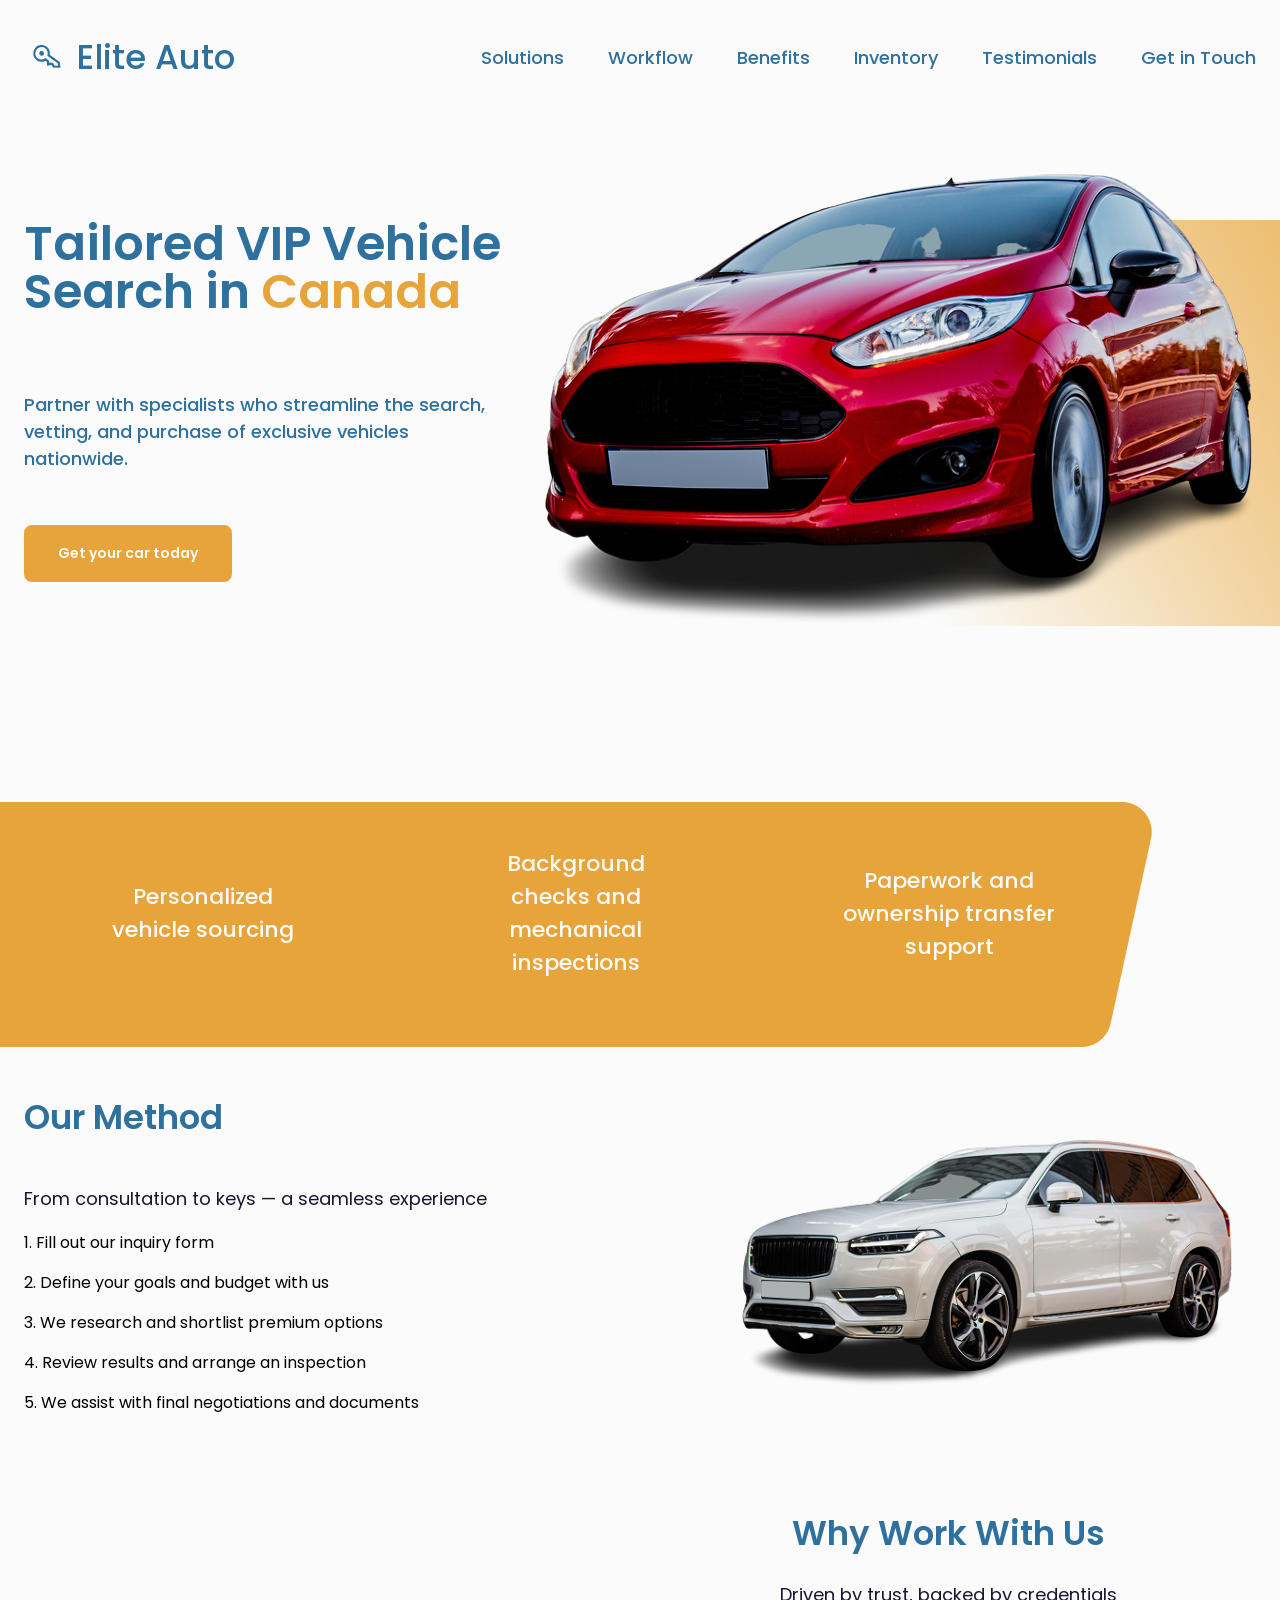
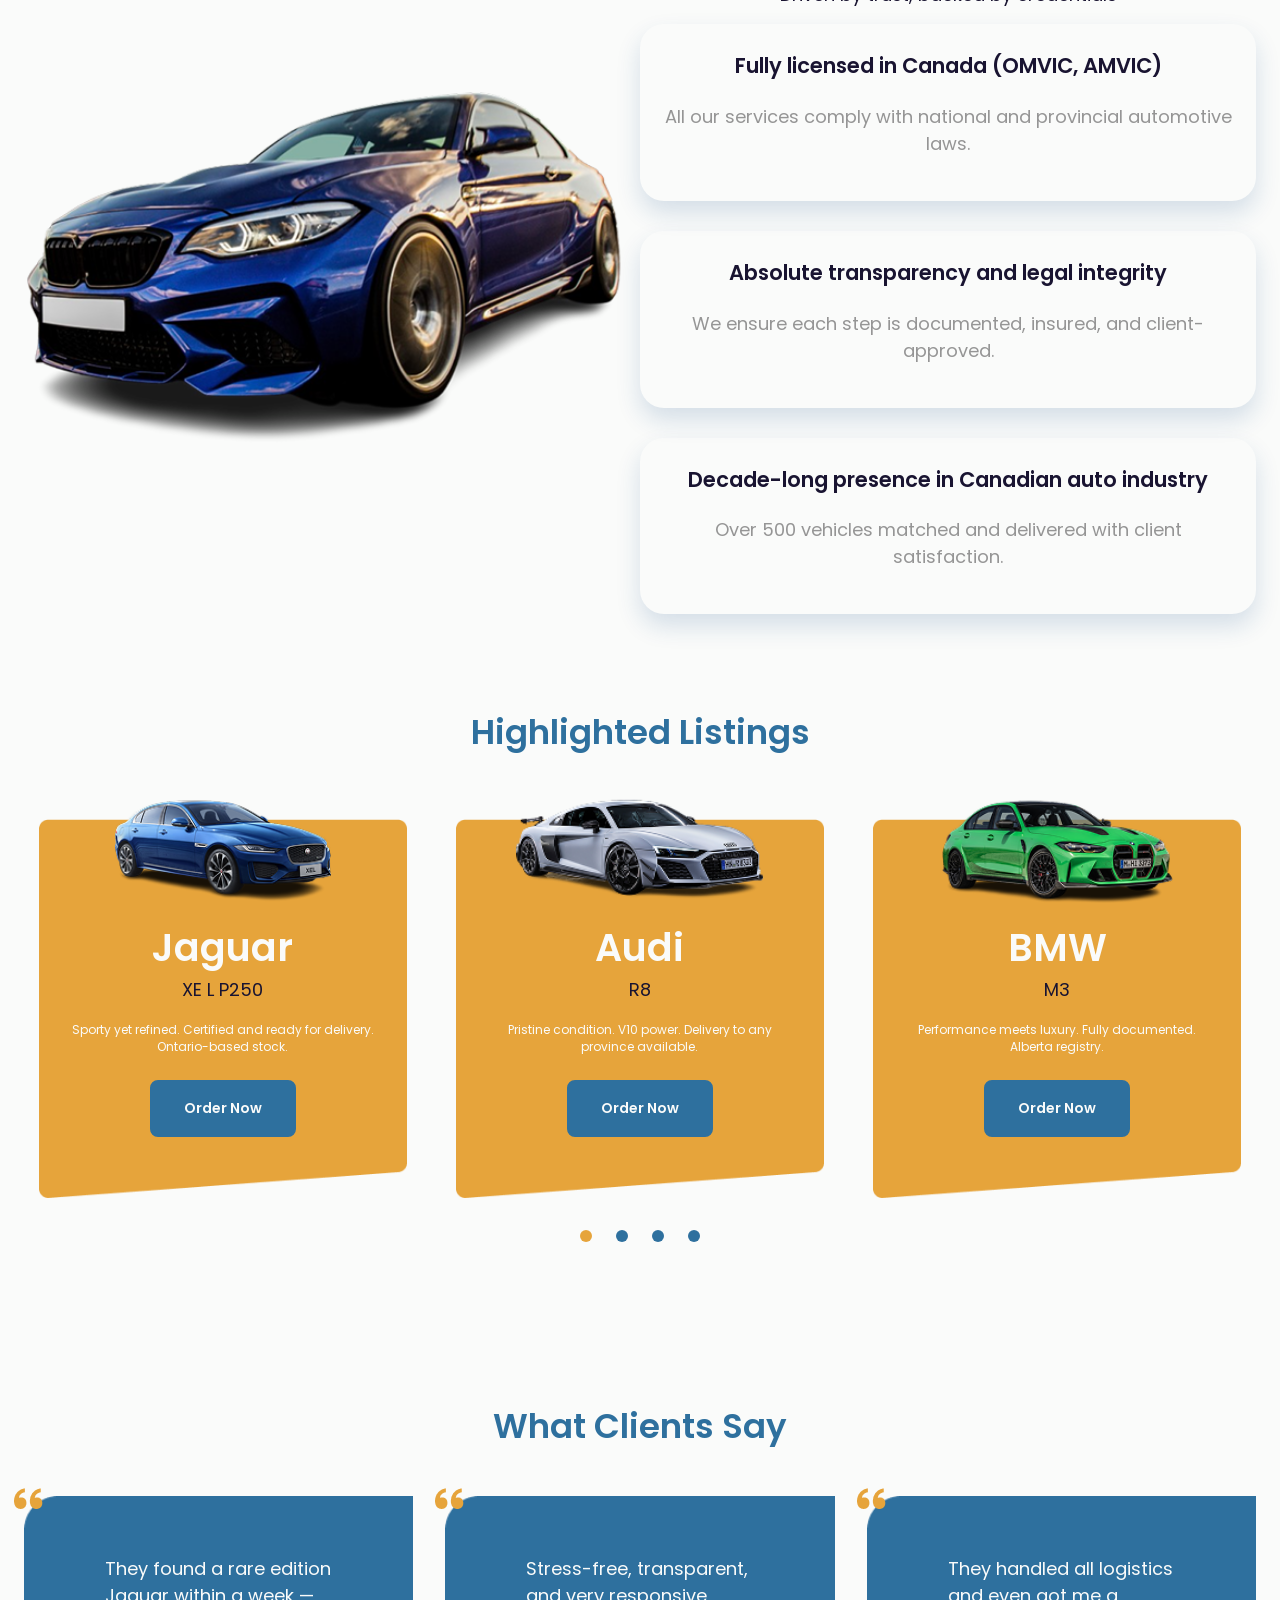
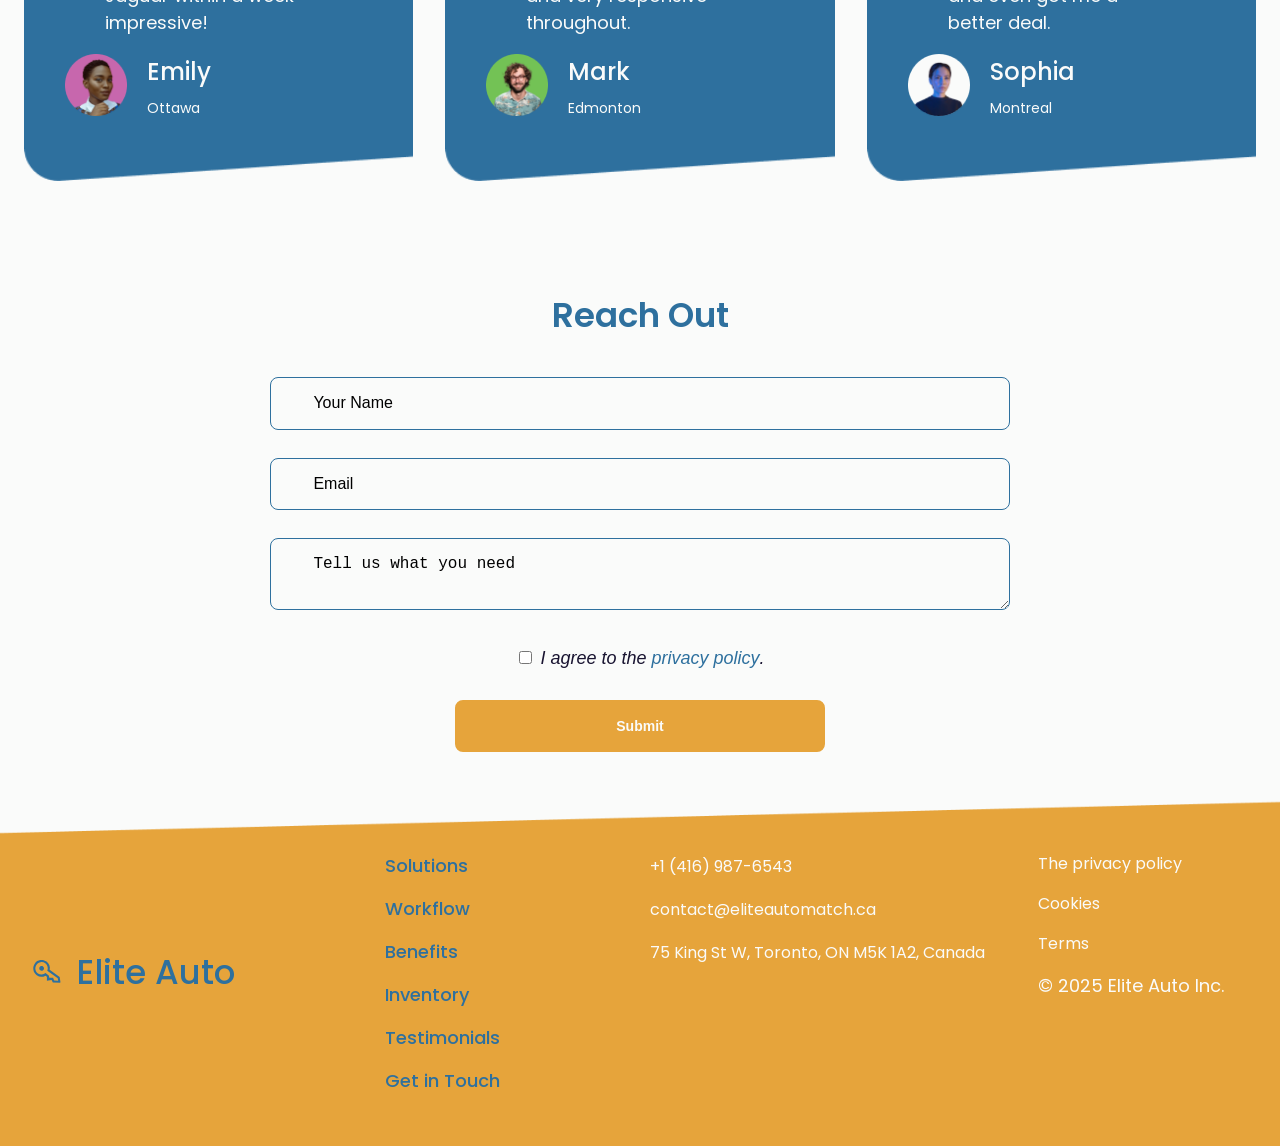
<file: index.html>
<!doctype html><html lang="en"><head><meta charset="UTF-8"><meta http-equiv="X-UA-Compatible" content="IE=edge"><meta name="viewport" content="width=device-width,initial-scale=1"><!-- SEO Meta Tags --><title>Elite Auto Matching Canada</title><meta name="description" content="Get expert help sourcing, inspecting, and buying luxury vehicles in Canada. Licensed professionals with 10+ years of experience. Transparent and secure process."><meta name="keywords" content="premium cars Canada, luxury car sourcing, vehicle inspection, car buying Canada, licensed auto broker, OMVIC, AMVIC"><meta name="author" content="Elite Auto Match"><!-- Canonical --><link rel="canonical" href="https://your-domain.ca/"><!-- Open Graph for social media --><meta property="og:title" content="Elite Auto Match — Premium Car Buying in Canada"><meta property="og:description" content="Trusted experts helping you buy luxury cars across Canada with full transparency and legal support."><meta property="og:image" content="https://yourdomain.ca/public/images/hero.png"><meta property="og:url" content="https://yourdomain.ca"><meta property="og:type" content="website"><!-- Twitter Card --><meta name="twitter:card" content="summary_large_image"><meta name="twitter:title" content="Elite Auto Match — Premium Car Sourcing in Canada"><meta name="twitter:description" content="Certified professionals helping Canadians find, inspect, and purchase top-tier vehicles."><meta name="twitter:image" content="https://yourdomain.ca/public/images/hero.png"><!-- Locale & Language --><meta name="language" content="English"><meta name="geo.region" content="CA"><meta name="geo.placename" content="Canada"><meta name="geo.position" content="56.1304;-106.3468"><meta name="ICBM" content="56.1304, -106.3468"><!-- Favicon --><link rel="icon" type="image/png" href="./favicon/favicon-96x96.png" sizes="96x96"><link rel="icon" type="image/svg+xml" href="./favicon/favicon.svg"><link rel="shortcut icon" href="./favicon/favicon.ico"><link rel="apple-touch-icon" sizes="180x180" href="./favicon/apple-touch-icon.png"><meta name="apple-mobile-web-app-title" content="Elite Auto"><link rel="manifest" href="./favicon/site.webmanifest"><link rel="stylesheet" href="https://cdn.jsdelivr.net/npm/swiper@9/swiper-bundle.min.css"><link href="main.css" rel="stylesheet"></head><body><header class="header"><div class="container"><div class="header__container"><nav class="header__nav"><div class="header__logo logo"><img class="logo__img" src="public/images/logo.svg" alt="Logo"> <a class="logo__link link" href="/">Elite Auto</a></div><ul class="header__menu"><li><a class="link" href="#services">Solutions</a></li><li><a class="link" href="#process">Workflow</a></li><li><a class="link" href="#advantages">Benefits</a></li><li><a class="link" href="#examples">Inventory</a></li><li><a class="link" href="#reviews">Testimonials</a></li><li><a class="link" href="#contacts">Get in Touch</a></li></ul></nav><button class="header__burger menu-btn-open" type="button"><svg width="24" height="24"><use href="./public/images/icons.svg#icon-menu"></use></svg></button><div class="mobile-menu"><button class="mobile-menu__btn-close menu-btn-close" type="button"><svg width="24" height="24"><use href="./public/images/icons.svg#icon-close"></use></svg></button><div class="header__logo logo"><img class="logo__img" src="public/images/logo.svg" alt="Logo"> <a class="logo__link link" href="/">Elite Auto</a></div><ul class="mobile-menu__list"><li><a class="mobile-menu__link" href="#services">Solutions</a></li><li><a class="mobile-menu__link" href="#process">Workflow</a></li><li><a class="mobile-menu__link" href="#advantages">Benefits</a></li><li><a class="mobile-menu__link" href="#examples">Inventory</a></li><li><a class="mobile-menu__link" href="#reviews">Testimonials</a></li><li><a class="mobile-menu__link" href="#contacts">Get in Touch</a></li></ul></div></div></div></header><main><section class="hero-section"><div class="container"><div class="hero-section__content"><h1 class="hero-section__title">Tailored VIP Vehicle<br>Search in <span class="accent">Canada</span></h1><p class="hero-section__text">Partner with specialists who streamline the search, vetting, and purchase of exclusive vehicles nationwide.</p><a href="#contacts" class="hero-section__button button button--link" type="button">Get your car today</a></div></div><div class="hero-section__image"></div></section><section id="services" class="services-section"><div class="services-section__decor"><div class="container"><h2 class="visually-hidden">What We Offer</h2><ul class="services-section__list"><li class="services-section__service-card service-card"><div class="service-card__text"><p>Personalized vehicle sourcing</p></div></li><li class="services-section__service-card service-card"><div class="service-card__text"><p>Background checks and mechanical inspections</p></div></li><li class="services-section__service-card service-card"><div class="service-card__text"><p>Paperwork and ownership transfer support</p></div></li></ul></div></div></section><section id="process" class="section process-section"><div class="container process-section__container"><div class="process-section__content"><h2 class="section__title">Our Method</h2><h3 class="section__subtitle process-section__subtitle">From consultation to keys — a seamless experience</h3><ul class="process-section__list"><li class="process-section__process-step process-step"><p class="process-step__text">1. Fill out our inquiry form</p></li><li class="process-section__process-step process-step"><p class="process-step__text">2. Define your goals and budget with us</p></li><li class="process-section__process-step process-step"><p class="process-step__text">3. We research and shortlist premium options</p></li><li class="process-section__process-step process-step"><p class="process-step__text">4. Review results and arrange an inspection</p></li><li class="process-section__process-step process-step"><p class="process-step__text">5. We assist with final negotiations and documents</p></li></ul></div></div><div class="process-section__image"></div></section><section id="advantages" class="section advantages-section"><div class="container advantages-section__container"><div class="advantages-section__content"><h2 class="section__title">Why Work With Us</h2><h3 class="section__subtitle">Driven by trust, backed by credentials</h3><ul class="advantages-section__list"><li class="advantages-section__advantage advantage"><h3 class="advantage__title">Fully licensed in Canada (OMVIC, AMVIC)</h3><p class="advantage__descript">All our services comply with national and provincial automotive laws.</p></li><li class="advantages-section__advantage advantage"><h3 class="advantage__title">Absolute transparency and legal integrity</h3><p class="advantage__descript">We ensure each step is documented, insured, and client-approved.</p></li><li class="advantages-section__advantage advantage"><h3 class="advantage__title">Decade-long presence in Canadian auto industry</h3><p class="advantage__descript">Over 500 vehicles matched and delivered with client satisfaction.</p></li></ul></div></div><div class="advantages-section__image"></div></section><section id="examples" class="section examples-section"><div class="container"><h2 class="section__title section__title--centered">Highlighted Listings</h2><div class="examples-section__slider"><div class="examples-section__cars swiper-container"><ul class="examples-section__list swiper-wrapper"><li class="swiper-slide"><article class="examples-section__car car"><img src="public/images/car-card-decor.png" alt="car" class="car__decor"><div class="car__content"><img class="car__image" src="./public/images/jaguar.png" alt="Jaguar XEL P250"><div class="car__text"><div><h3 class="car__title">Jaguar</h3><p class="car__mark">XE L P250</p><p class="car__about">Sporty yet refined. Certified and ready for delivery. Ontario-based stock.</p></div></div><a href="#contacts" class="car__button button button--link" type="button">Order Now</a></div></article></li><li class="swiper-slide"><article class="examples-section__car car"><img src="public/images/car-card-decor.png" alt="car" class="car__decor"><div class="car__content"><img class="car__image" src="./public/images/audi.png" alt="Audi R8"><div class="car__text"><div><h3 class="car__title">Audi</h3><p class="car__mark">R8</p><p class="car__about">Pristine condition. V10 power. Delivery to any province available.</p></div></div><a href="#contacts" class="car__button button button--link" type="button">Order Now</a></div></article></li><li class="swiper-slide"><article class="examples-section__car car"><img src="public/images/car-card-decor.png" alt="car" class="car__decor"><div class="car__content"><img class="car__image" src="./public/images/bmw.png" alt="BMW M3"><div class="car__text"><div><h3 class="car__title">BMW</h3><p class="car__mark">M3</p><p class="car__about">Performance meets luxury. Fully documented. Alberta registry.</p></div></div><a href="#contacts" class="car__button button button--link" type="button">Order Now</a></div></article></li><li class="swiper-slide"><article class="examples-section__car car"><img src="public/images/car-card-decor.png" alt="car" class="car__decor"><div class="car__content"><img class="car__image" src="./public/images/lamb.png" alt="Lamborghini Huracan"><div class="car__text"><div class="car__description"><h3 class="car__title">Lamborghini</h3><p class="car__mark">Huracan</p><p class="car__about">Eye-catching exotic with full service history. Canada-wide logistics.</p></div></div><a href="#contacts" class="car__button button button--link" type="button">Order Now</a></div></article></li></ul><div class="pagination"><span class="pagination__button"></span></div></div></div></div></section><section class="testimonials-section section" id="reviews"><div class="container testimonials-section__container"><h2 class="testimonials-section__title section__title section__title--centered">What Clients Say</h2><div class="testimonials-list"><div class="testimonial-card"><blockquote class="testimonial-card__text">They found a rare edition Jaguar within a week — impressive!</blockquote><div class="testimonial-card__author"><img class="testimonial-card__img" src="./public/images/author1.png" alt="Emily"><div class="testimonial-card__author-name"><p class="testimonial-card__paragraph">Emily</p><p class="testimonial-card__from">Ottawa</p></div></div></div><div class="testimonial-card"><blockquote class="testimonial-card__text">Stress-free, transparent, and very responsive throughout.</blockquote><div class="testimonial-card__author"><img class="testimonial-card__img" src="./public/images/author2.png" alt="Mark"><div class="testimonial-card__author-name"><p class="testimonial-card__paragraph">Mark</p><p class="testimonial-card__from">Edmonton</p></div></div></div><div class="testimonial-card"><blockquote class="testimonial-card__text">They handled all logistics and even got me a better deal.</blockquote><div class="testimonial-card__author"><img class="testimonial-card__img" src="./public/images/author3.png" alt="Sophia"><div class="testimonial-card__author-name"><p class="testimonial-card__paragraph">Sophia</p><p class="testimonial-card__from">Montreal</p></div></div></div></div></div></section><section class="contacts-section section" id="contacts"><div class="container"><div class="contacts-section__container"><div class="contacts-section__form"><h2 class="contacts-section__title section__title section__title--centered">Reach Out</h2><form class="contacts-section__contact-form" id="get-form" name="get-form" autocomplete="off"><div class="contacts-section__form-field input"><label class="input__label visually-hidden" for="contact-name">Your Name</label> <input class="input__control" id="contact-name" type="text" name="contact-name" placeholder="Your Name" required></div><div class="contacts-section__form-field input"><label class="input__label visually-hidden" for="contact-email">Email</label> <input class="input__control" id="contact-email" name="contact-email" type="email" placeholder="Email" required></div><div class="contacts-section__form-field input"><label class="input__label visually-hidden" for="contact-message">Tell us what you need</label> <textarea id="contact-message" class="input__control" name="contact-message" placeholder="Tell us what you need" required></textarea></div><div class="contacts-section__consent checkbox"><label class="checkbox__container"><input class="checkbox__input contacts-section__checkbox" type="checkbox" required> I agree to the <a class="contacts-section__link link" href="/privacy-policy.html" target="_blank">privacy policy</a>.</label></div><button class="contacts-section__button button" type="submit">Submit</button></form></div></div></div></section></main><footer class="footer"><div class="container"><div class="footer__container"><nav class="footer__nav"><div class="footer__logo logo"><img class="logo__img" src="public/images/logo.svg" alt="Logo"> <a class="logo__link link" href="/">Elite Auto</a></div><ul class="footer__menu"><li><a class="link" href="#services">Solutions</a></li><li><a class="link" href="#process">Workflow</a></li><li><a class="link" href="#advantages">Benefits</a></li><li><a class="link" href="#examples">Inventory</a></li><li><a class="link" href="#reviews">Testimonials</a></li><li><a class="link" href="#contacts">Get in Touch</a></li></ul></nav><address class="footer__address"><ul class="footer__address-list"><li><a class="footer__address-link" href="tel:+14169876543">+1 (416) 987-6543</a></li><li><a class="footer__address-link" href="mailto:contact@eliteautomatch.ca">contact@eliteautomatch.ca</a></li><li><a class="footer__address-link" href="https://maps.app.goo.gl/K4pb2bKvcawvZpwS7" target="_blank">75 King St W, Toronto, ON M5K 1A2, Canada</a></li></ul><div class="footer__address-info"><a class="footer__address-link" href="privacy-policy.html" target="_blank">The privacy policy</a> <a class="footer__address-link" href="cookies.html" target="_blank">Cookies</a> <a class="footer__address-link" href="terms.html" target="_blank">Terms</a><p class="footer__address-copyright">© 2025 Elite Auto Inc.</p></div></address></div></div></footer><script src="https://cdn.jsdelivr.net/npm/swiper@9/swiper-bundle.min.js"></script><script defer="defer" src="scripts.js"></script></body></html>
</file>
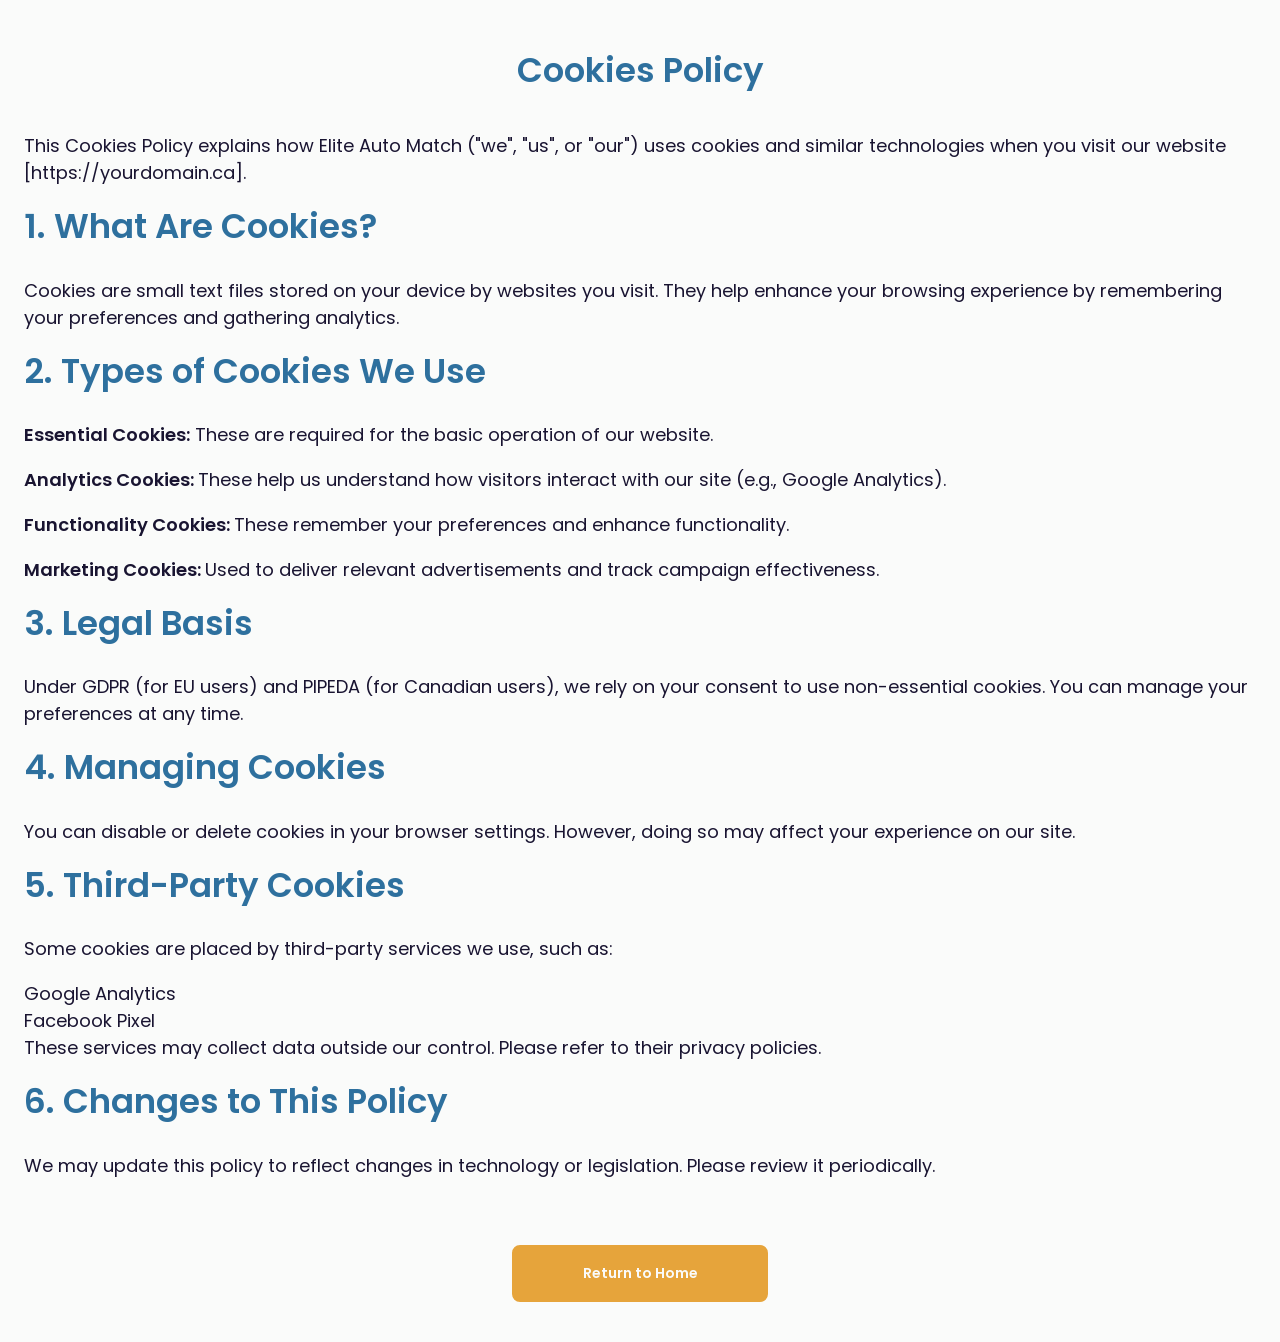
<file: cookies.html>
<!DOCTYPE html><html lang="en" xmlns="http://www.w3.org/1999/html"><head><meta name="viewport" content="width=device-width,initial-scale=1"><meta charset="UTF-8"><title>Cookies Policy</title><link href="main.css" rel="stylesheet"></head><body><section class="section cookies-policy" id="cookies"><div class="container"><h2 class="section__title section__title--centered">Cookies Policy</h2><p style="padding-top: 40px">This Cookies Policy explains how Elite Auto Match ("we", "us", or "our") uses cookies and similar technologies when you visit our website [https://yourdomain.ca].</p><h2 class="section__title">1. What Are Cookies?</h2><p>Cookies are small text files stored on your device by websites you visit. They help enhance your browsing experience by remembering your preferences and gathering analytics.</p><h2 class="section__title">2. Types of Cookies We Use</h2><ul><li><p><strong>Essential Cookies:</strong> These are required for the basic operation of our website.</p></li><li><p><strong>Analytics Cookies: </strong>These help us understand how visitors interact with our site (e.g., Google Analytics).</p></li><li><p><strong>Functionality Cookies: </strong>These remember your preferences and enhance functionality.</p></li><li><p><strong>Marketing Cookies: </strong>Used to deliver relevant advertisements and track campaign effectiveness.</p></li></ul><h2 class="section__title">3. Legal Basis</h2><p>Under GDPR (for EU users) and PIPEDA (for Canadian users), we rely on your consent to use non-essential cookies. You can manage your preferences at any time.</p><h2 class="section__title">4. Managing Cookies</h2><p>You can disable or delete cookies in your browser settings. However, doing so may affect your experience on our site.</p><h2 class="section__title">5. Third-Party Cookies</h2><p>Some cookies are placed by third-party services we use, such as:</p><ul><li>Google Analytics</li><li>Facebook Pixel</li></ul><p>These services may collect data outside our control. Please refer to their privacy policies.</p><h2 class="section__title">6. Changes to This Policy</h2><p>We may update this policy to reflect changes in technology or legislation. Please review it periodically.</p></div></section><a class="thank-you__button button button--link" href="/">Return to Home</a><script defer="defer" src="scripts.js"></script></body></html>
</file>
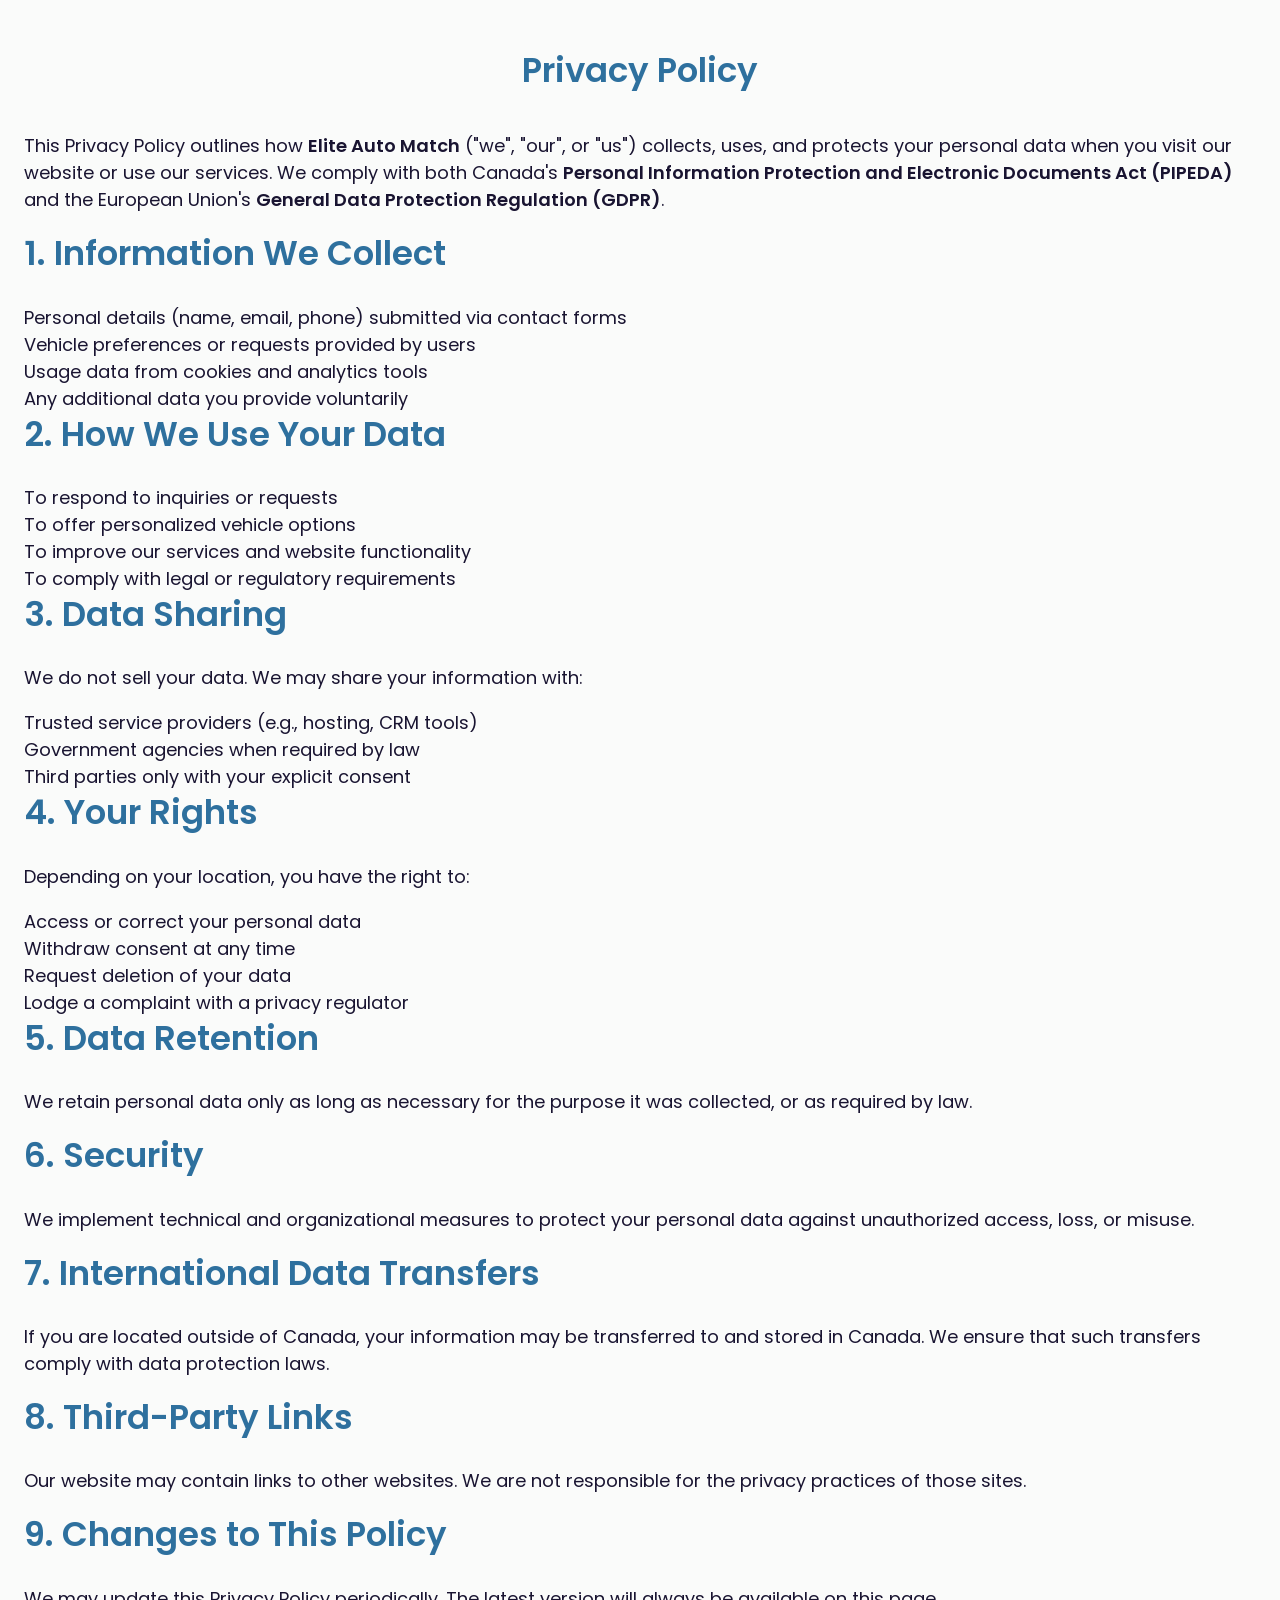
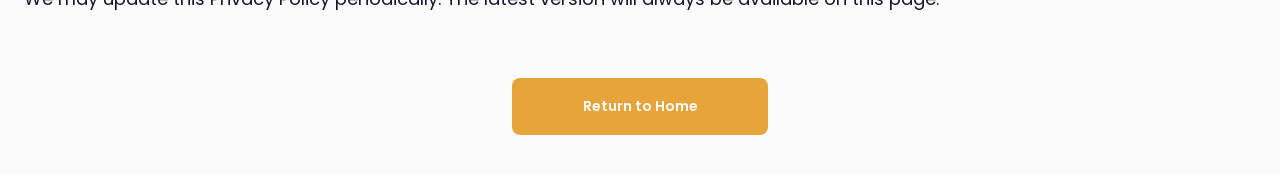
<file: privacy-policy.html>
<!DOCTYPE html><html lang="en"><head><meta name="viewport" content="width=device-width,initial-scale=1"><meta charset="UTF-8"><title>Privacy Policy</title><link href="main.css" rel="stylesheet"></head><body><section class="section" id="privacy"><div class="container"><h2 class="section__title section__title--centered">Privacy Policy</h2><p style="padding-top: 40px">This Privacy Policy outlines how <strong>Elite Auto Match</strong> ("we", "our", or "us") collects, uses, and protects your personal data when you visit our website or use our services. We comply with both Canada's <strong>Personal Information Protection and Electronic Documents Act (PIPEDA)</strong> and the European Union's <strong>General Data Protection Regulation (GDPR)</strong>.</p><h2 class="section__title">1. Information We Collect</h2><ul><li>Personal details (name, email, phone) submitted via contact forms</li><li>Vehicle preferences or requests provided by users</li><li>Usage data from cookies and analytics tools</li><li>Any additional data you provide voluntarily</li></ul><h2 class="section__title">2. How We Use Your Data</h2><ul><li>To respond to inquiries or requests</li><li>To offer personalized vehicle options</li><li>To improve our services and website functionality</li><li>To comply with legal or regulatory requirements</li></ul><h2 class="section__title">3. Data Sharing</h2><p>We do not sell your data. We may share your information with:</p><ul><li>Trusted service providers (e.g., hosting, CRM tools)</li><li>Government agencies when required by law</li><li>Third parties only with your explicit consent</li></ul><h2 class="section__title">4. Your Rights</h2><p>Depending on your location, you have the right to:</p><ul><li>Access or correct your personal data</li><li>Withdraw consent at any time</li><li>Request deletion of your data</li><li>Lodge a complaint with a privacy regulator</li></ul><h2 class="section__title">5. Data Retention</h2><p>We retain personal data only as long as necessary for the purpose it was collected, or as required by law.</p><h2 class="section__title">6. Security</h2><p>We implement technical and organizational measures to protect your personal data against unauthorized access, loss, or misuse.</p><h2 class="section__title">7. International Data Transfers</h2><p>If you are located outside of Canada, your information may be transferred to and stored in Canada. We ensure that such transfers comply with data protection laws.</p><h2 class="section__title">8. Third-Party Links</h2><p>Our website may contain links to other websites. We are not responsible for the privacy practices of those sites.</p><h2 class="section__title">9. Changes to This Policy</h2><p>We may update this Privacy Policy periodically. The latest version will always be available on this page.</p></div></section><a class="thank-you__button button button--link" href="/">Return to Home</a><script defer="defer" src="scripts.js"></script></body></html>
</file>
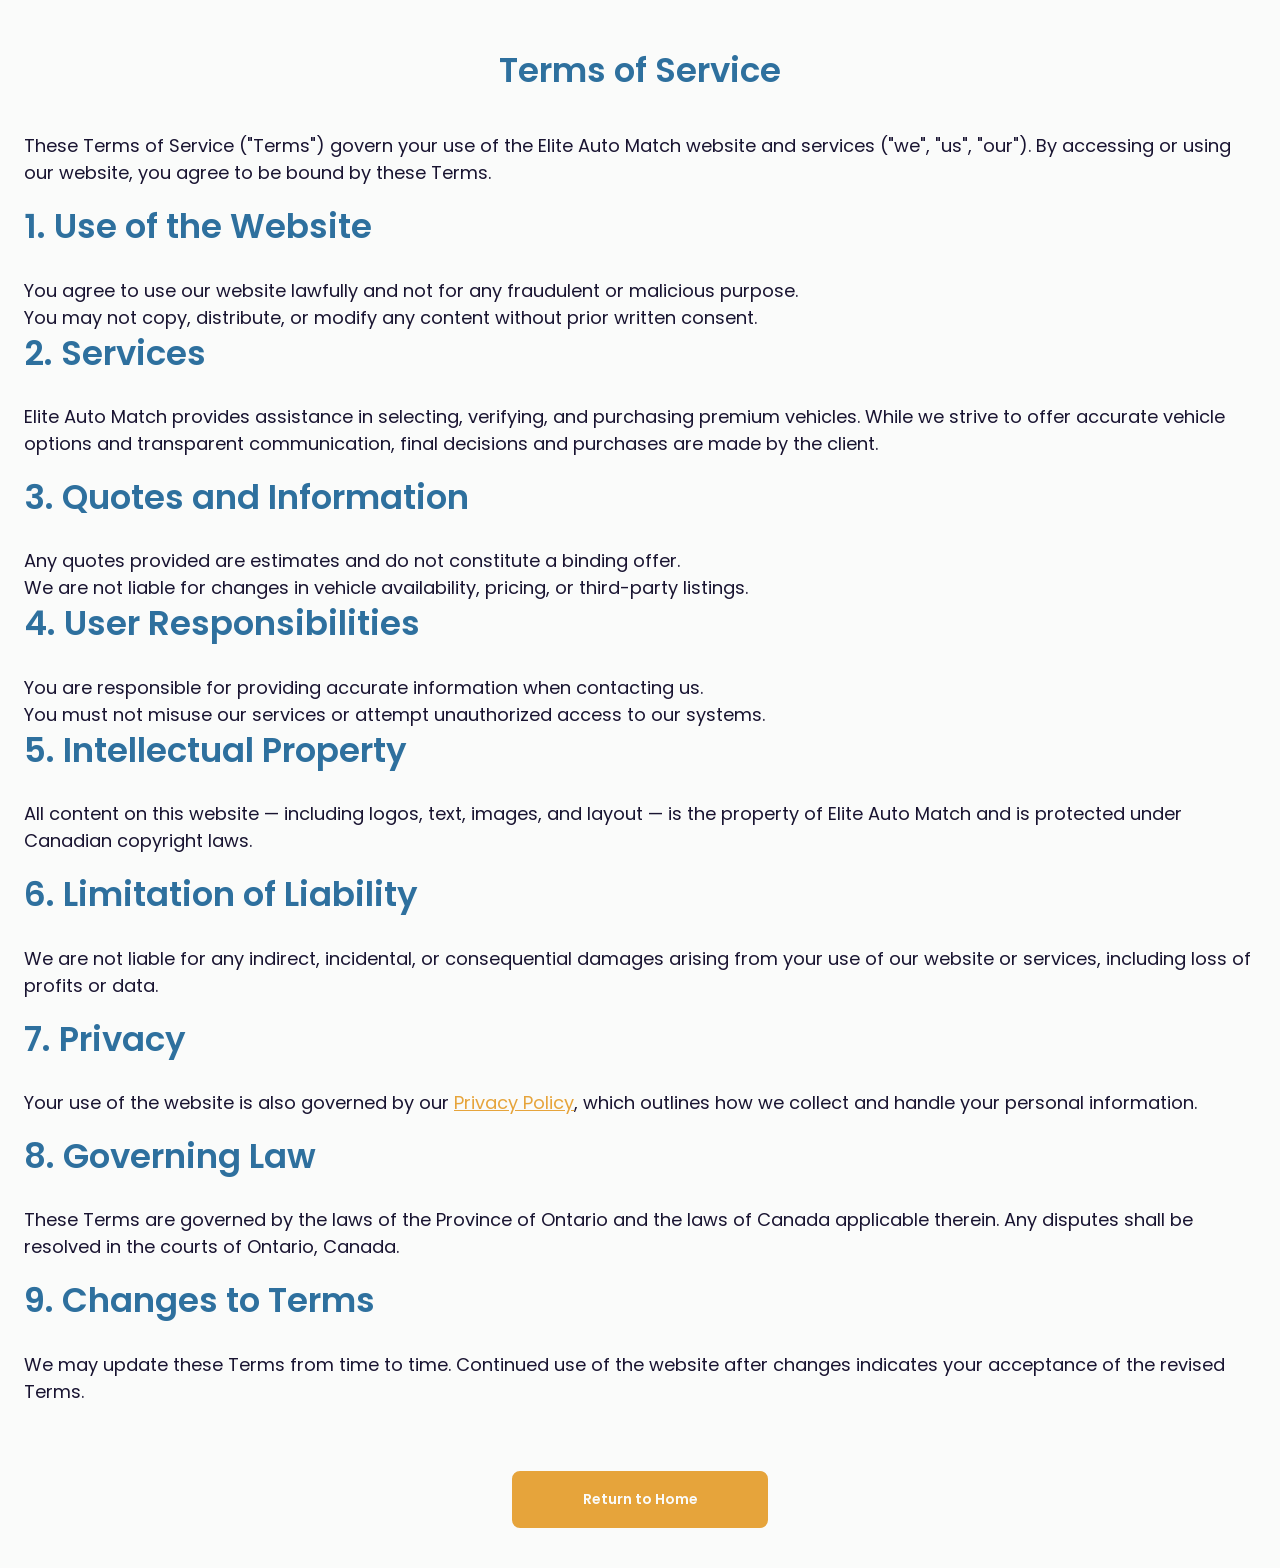
<file: terms.html>
<!DOCTYPE html><html lang="en"><head><meta charset="UTF-8"><title>Terms of Service</title><link href="main.css" rel="stylesheet"></head><body><section class="section" id="terms"><div class="container"><h2 class="section__title section__title--centered">Terms of Service</h2><p style="padding-top: 40px">These Terms of Service ("Terms") govern your use of the Elite Auto Match website and services ("we", "us", "our"). By accessing or using our website, you agree to be bound by these Terms.</p><h2 class="section__title">1. Use of the Website</h2><ul><li>You agree to use our website lawfully and not for any fraudulent or malicious purpose.</li><li>You may not copy, distribute, or modify any content without prior written consent.</li></ul><h2 class="section__title">2. Services</h2><p>Elite Auto Match provides assistance in selecting, verifying, and purchasing premium vehicles. While we strive to offer accurate vehicle options and transparent communication, final decisions and purchases are made by the client.</p><h2 class="section__title">3. Quotes and Information</h2><ul><li>Any quotes provided are estimates and do not constitute a binding offer.</li><li>We are not liable for changes in vehicle availability, pricing, or third-party listings.</li></ul><h2 class="section__title">4. User Responsibilities</h2><ul><li>You are responsible for providing accurate information when contacting us.</li><li>You must not misuse our services or attempt unauthorized access to our systems.</li></ul><h2 class="section__title">5. Intellectual Property</h2><p>All content on this website — including logos, text, images, and layout — is the property of Elite Auto Match and is protected under Canadian copyright laws.</p><h2 class="section__title">6. Limitation of Liability</h2><p>We are not liable for any indirect, incidental, or consequential damages arising from your use of our website or services, including loss of profits or data.</p><h2 class="section__title">7. Privacy</h2><p>Your use of the website is also governed by our <a class="lint accent" href="/privacy-policy.html">Privacy Policy</a>, which outlines how we collect and handle your personal information.</p><h2 class="section__title">8. Governing Law</h2><p>These Terms are governed by the laws of the Province of Ontario and the laws of Canada applicable therein. Any disputes shall be resolved in the courts of Ontario, Canada.</p><h2 class="section__title">9. Changes to Terms</h2><p>We may update these Terms from time to time. Continued use of the website after changes indicates your acceptance of the revised Terms.</p></div></section><a class="thank-you__button button button--link" href="/">Return to Home</a><script defer="defer" src="scripts.js"></script></body></html>
</file>
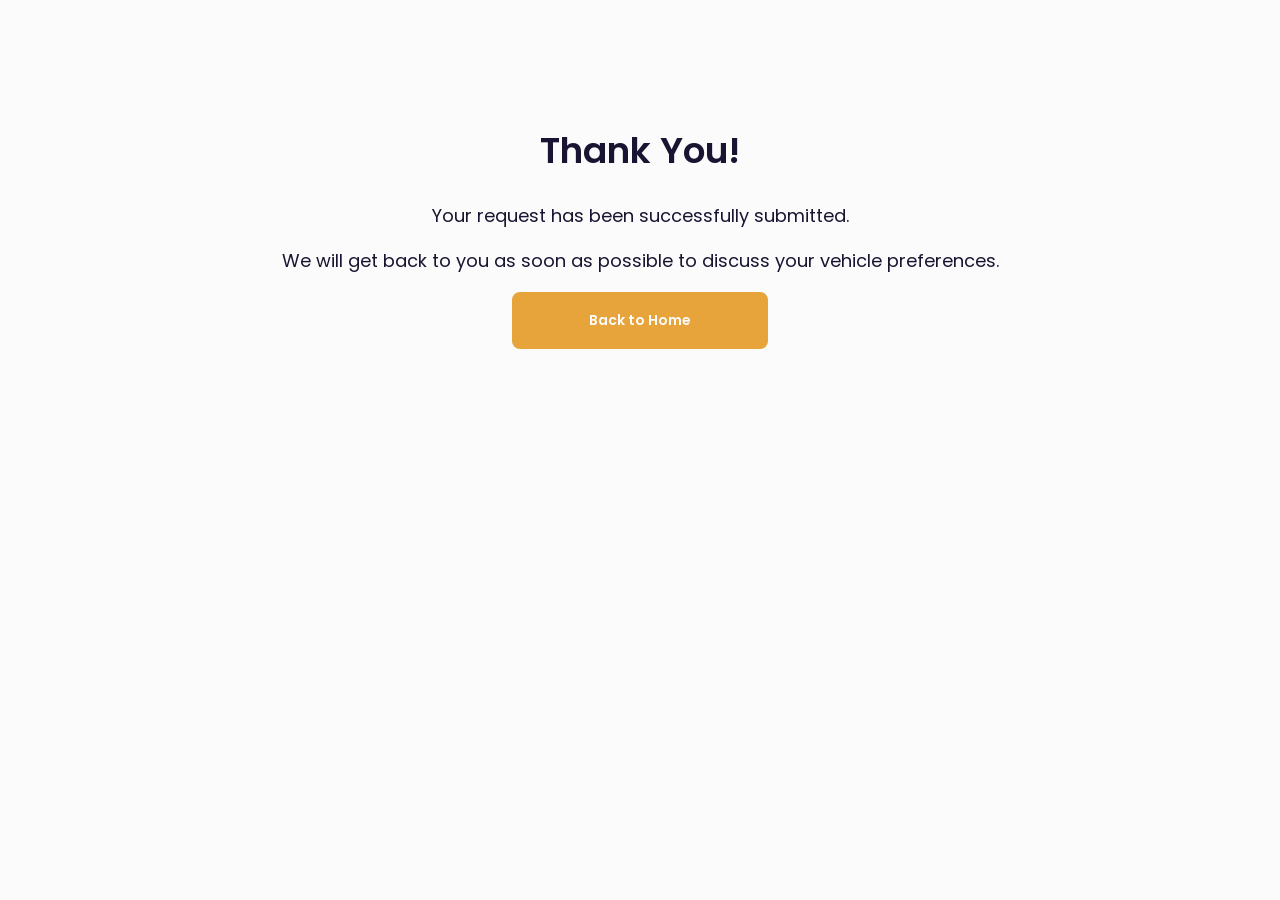
<file: thank-you.html>
<!DOCTYPE html><html lang="en"><head><meta charset="UTF-8"><meta name="viewport" content="width=device-width,initial-scale=1"><title>Thank You – Elite Auto Match</title><link href="main.css" rel="stylesheet"></head><body class="thank-you"><h1>Thank You!</h1><p>Your request has been successfully submitted.</p><p>We will get back to you as soon as possible to discuss your vehicle preferences.</p><a class="thank-you__button button button--link" href="/">Back to Home</a><script defer="defer" src="scripts.js"></script></body></html>
</file>
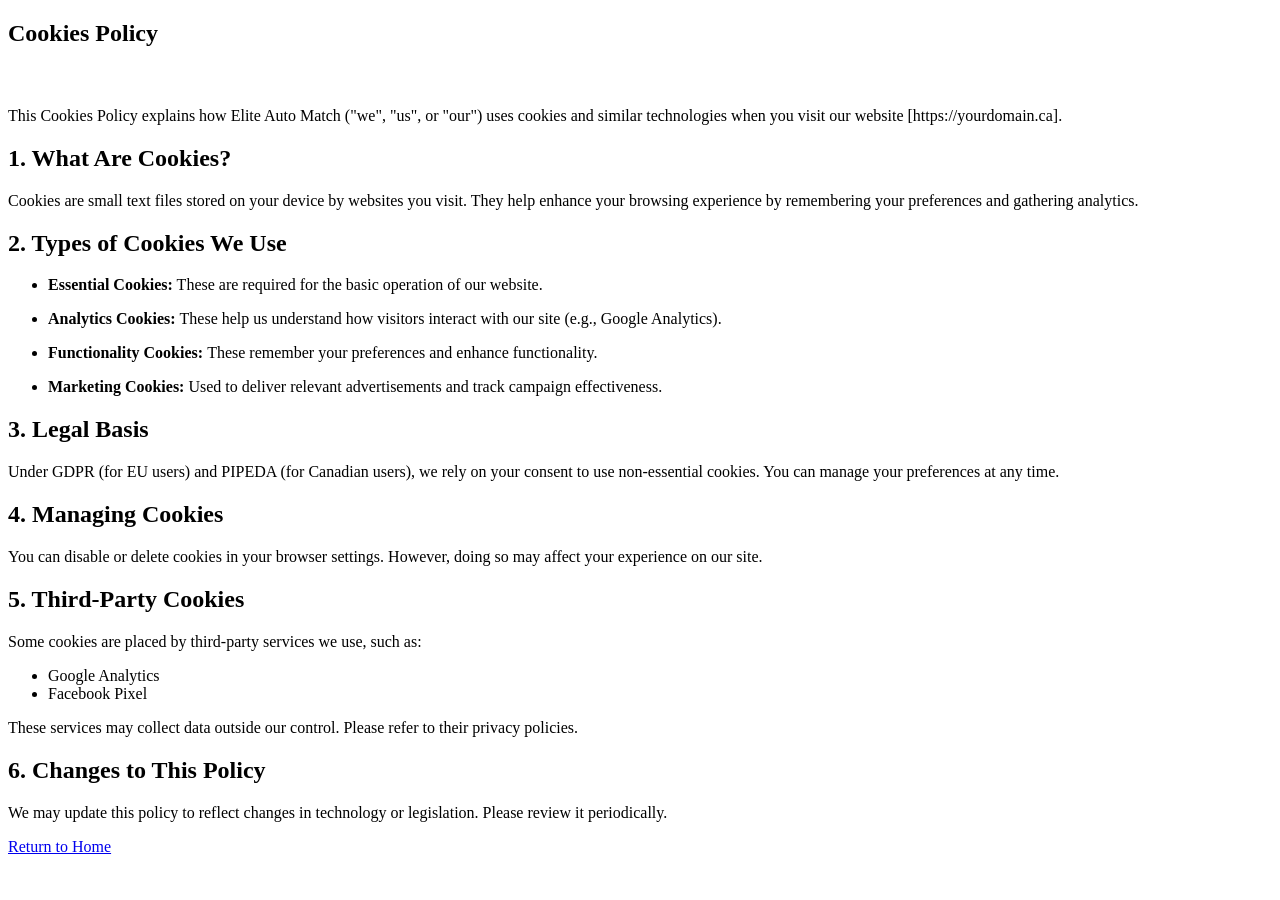
<file: src/cookies.html>
<!DOCTYPE html>
<html lang="en" xmlns="http://www.w3.org/1999/html">
<head>
    <meta name="viewport" content="width=device-width, initial-scale=1.0"/>
    <meta charset="UTF-8"/>
    <title>Cookies Policy</title>
</head>
<body>
<section class="section cookies-policy" id="cookies">
    <div class="container">
        <h2 class="section__title section__title--centered">Cookies Policy</h2>
        <p style="padding-top: 40px">This Cookies Policy explains how Elite Auto Match ("we", "us", or "our") uses
            cookies and similar technologies when you visit our website [https://yourdomain.ca].</p>

        <h2 class="section__title">1. What Are Cookies?</h2>
        <p>Cookies are small text files stored on your device by websites you visit. They help enhance your browsing
            experience by remembering your preferences and gathering analytics.</p>

        <h2 class="section__title">2. Types of Cookies We Use</h2>
        <ul>
            <li>
                <p><strong>Essential Cookies:</strong> These are required for the basic operation of our website.</p>
            </li>
            <li>
                <p><strong>Analytics Cookies: </strong>These help us understand how visitors interact with our site
                    (e.g., Google Analytics).</p>
            </li>
            <li>
                <p><strong>Functionality Cookies: </strong>These remember your preferences and enhance functionality.
                </p>
            </li>
            <li>
                <p><strong>Marketing Cookies: </strong>Used to deliver relevant advertisements and track campaign
                    effectiveness.</p>
            </li>
        </ul>

        <h2 class="section__title">3. Legal Basis</h2>
        <p>Under GDPR (for EU users) and PIPEDA (for Canadian users), we rely on your consent to use non-essential
            cookies. You can manage your preferences at any time.</p>

        <h2 class="section__title">4. Managing Cookies</h2>
        <p>You can disable or delete cookies in your browser settings. However, doing so may affect your experience on
            our site.</p>

        <h2 class="section__title">5. Third-Party Cookies</h2>
        <p>Some cookies are placed by third-party services we use, such as:</p>
        <ul>
            <li>Google Analytics</li>
            <li>Facebook Pixel</li>
        </ul>
        <p>These services may collect data outside our control. Please refer to their privacy policies.</p>

        <h2 class="section__title">6. Changes to This Policy</h2>
        <p>We may update this policy to reflect changes in technology or legislation. Please review it periodically.</p>

    </div>
</section>
<a class="thank-you__button button button--link" href="/">Return to Home</a>
</body>
</html>
</file>
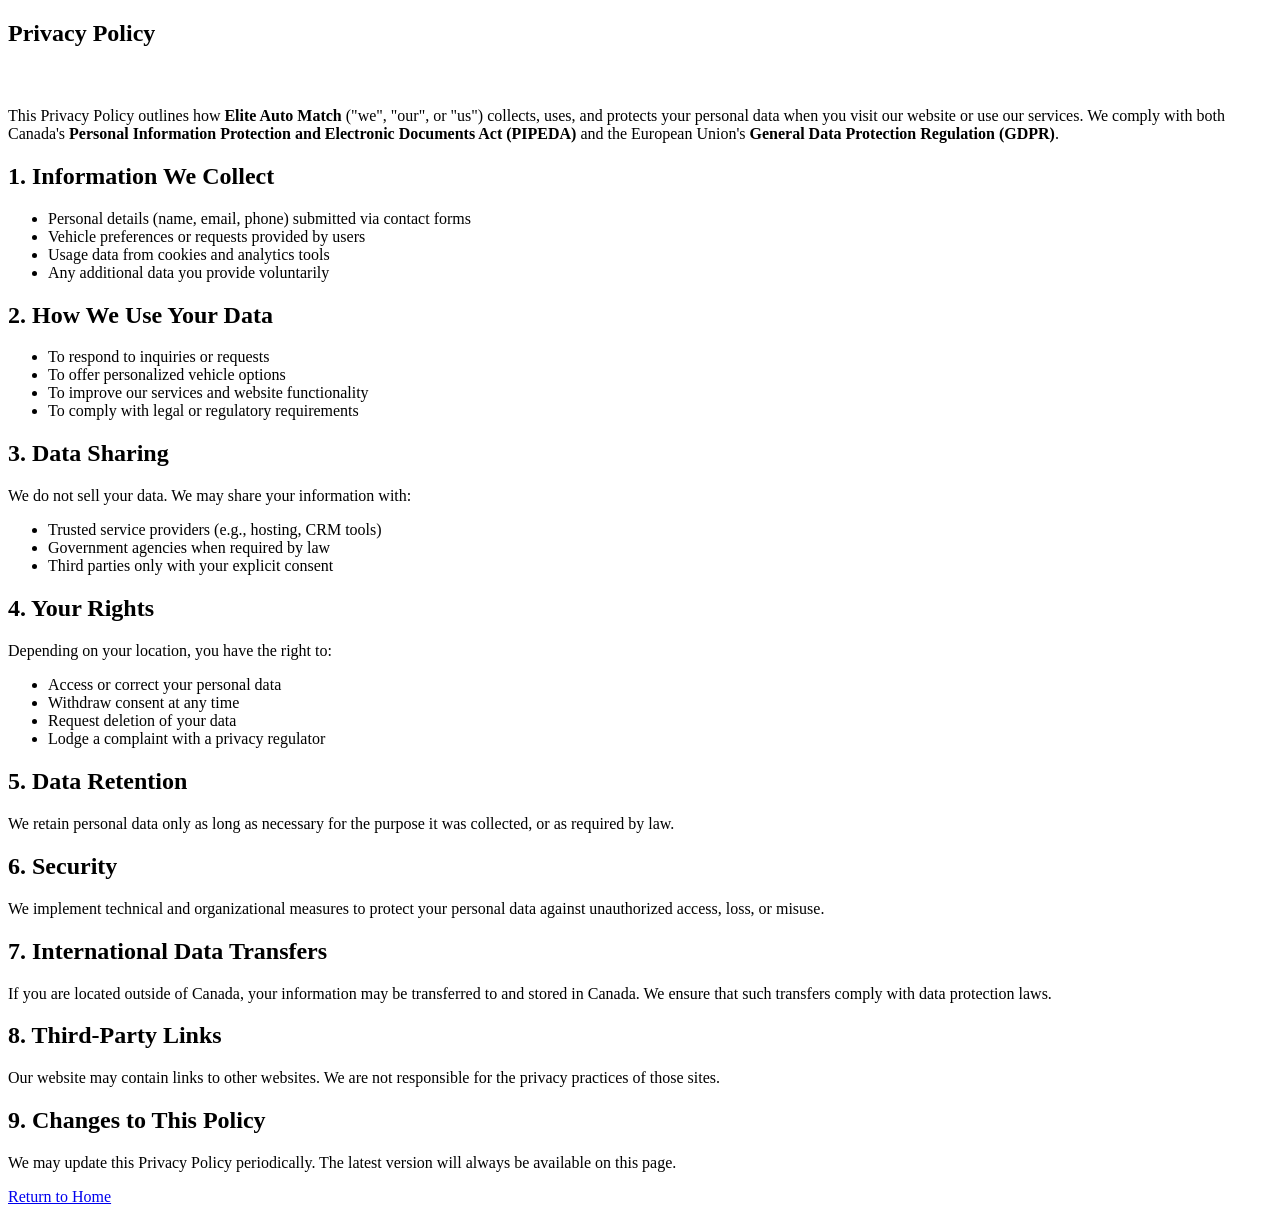
<file: src/privacy-policy.html>
<!DOCTYPE html>
<html lang="en">
<head>
    <meta name="viewport" content="width=device-width, initial-scale=1.0"/>
    <meta charset="UTF-8">
    <title>Privacy Policy</title>
</head>
<body>
<section class="section" id="privacy">
    <div class="container">
        <h2 class="section__title section__title--centered">Privacy Policy</h2>

        <p style="padding-top: 40px">This Privacy Policy outlines how <strong>Elite Auto Match</strong> ("we", "our", or "us") collects, uses, and protects your personal data when you visit our website or use our services. We comply with both Canada's <strong>Personal Information Protection and Electronic Documents Act (PIPEDA)</strong> and the European Union's <strong>General Data Protection Regulation (GDPR)</strong>.</p>

        <h2 class="section__title">1. Information We Collect</h2>
        <ul>
            <li>Personal details (name, email, phone) submitted via contact forms</li>
            <li>Vehicle preferences or requests provided by users</li>
            <li>Usage data from cookies and analytics tools</li>
            <li>Any additional data you provide voluntarily</li>
        </ul>

        <h2 class="section__title">2. How We Use Your Data</h2>
        <ul>
            <li>To respond to inquiries or requests</li>
            <li>To offer personalized vehicle options</li>
            <li>To improve our services and website functionality</li>
            <li>To comply with legal or regulatory requirements</li>
        </ul>

        <h2 class="section__title">3. Data Sharing</h2>
        <p>We do not sell your data. We may share your information with:</p>
        <ul>
            <li>Trusted service providers (e.g., hosting, CRM tools)</li>
            <li>Government agencies when required by law</li>
            <li>Third parties only with your explicit consent</li>
        </ul>

        <h2 class="section__title">4. Your Rights</h2>
        <p>Depending on your location, you have the right to:</p>
        <ul>
            <li>Access or correct your personal data</li>
            <li>Withdraw consent at any time</li>
            <li>Request deletion of your data</li>
            <li>Lodge a complaint with a privacy regulator</li>
        </ul>

        <h2 class="section__title">5. Data Retention</h2>
        <p>We retain personal data only as long as necessary for the purpose it was collected, or as required by law.</p>

        <h2 class="section__title">6. Security</h2>
        <p>We implement technical and organizational measures to protect your personal data against unauthorized access, loss, or misuse.</p>

        <h2 class="section__title">7. International Data Transfers</h2>
        <p>If you are located outside of Canada, your information may be transferred to and stored in Canada. We ensure that such transfers comply with data protection laws.</p>

        <h2 class="section__title">8. Third-Party Links</h2>
        <p>Our website may contain links to other websites. We are not responsible for the privacy practices of those sites.</p>

        <h2 class="section__title">9. Changes to This Policy</h2>
        <p>We may update this Privacy Policy periodically. The latest version will always be available on this page.</p>
    </div>
</section>
<a class="thank-you__button button button--link" href="/">Return to Home</a>
</body>
</html>
</file>
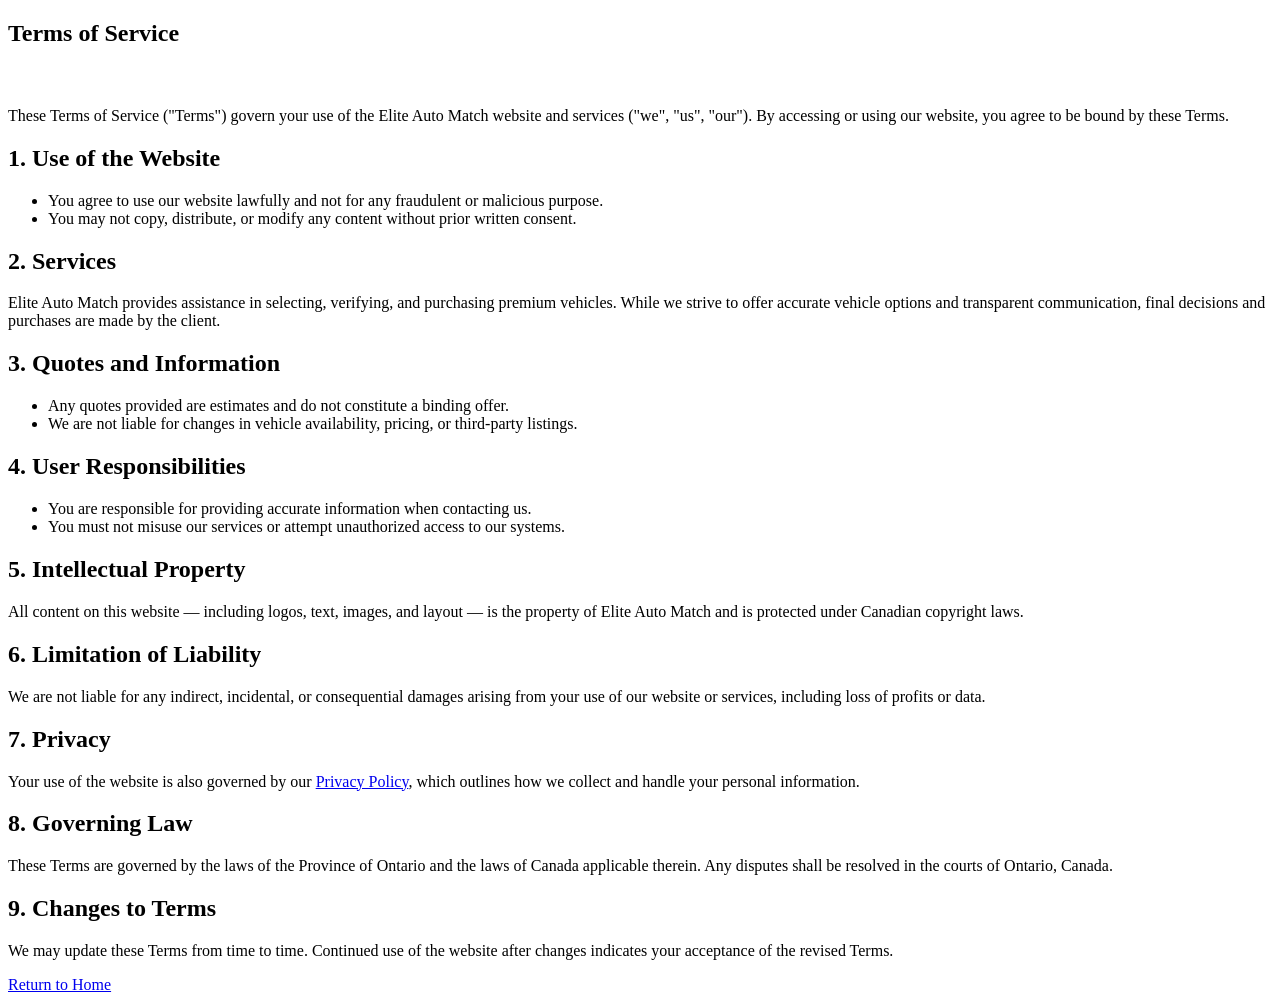
<file: src/terms.html>
<!DOCTYPE html>
<html lang="en">
<head>
    <meta charset="UTF-8"/>
    <title>Terms of Service</title>
</head>
<body>
<section class="section" id="terms">
    <div class="container">
        <h2 class="section__title section__title--centered">Terms of Service</h2>

        <p style="padding-top: 40px">These Terms of Service ("Terms") govern your use of the Elite Auto Match website and services ("we", "us", "our"). By accessing or using our website, you agree to be bound by these Terms.</p>

        <h2 class="section__title">1. Use of the Website</h2>
        <ul>
            <li>You agree to use our website lawfully and not for any fraudulent or malicious purpose.</li>
            <li>You may not copy, distribute, or modify any content without prior written consent.</li>
        </ul>

        <h2 class="section__title">2. Services</h2>
        <p>Elite Auto Match provides assistance in selecting, verifying, and purchasing premium vehicles. While we strive to offer accurate vehicle options and transparent communication, final decisions and purchases are made by the client.</p>

        <h2 class="section__title">3. Quotes and Information</h2>
        <ul>
            <li>Any quotes provided are estimates and do not constitute a binding offer.</li>
            <li>We are not liable for changes in vehicle availability, pricing, or third-party listings.</li>
        </ul>

        <h2 class="section__title">4. User Responsibilities</h2>
        <ul>
            <li>You are responsible for providing accurate information when contacting us.</li>
            <li>You must not misuse our services or attempt unauthorized access to our systems.</li>
        </ul>

        <h2 class="section__title">5. Intellectual Property</h2>
        <p>All content on this website — including logos, text, images, and layout — is the property of Elite Auto Match and is protected under Canadian copyright laws.</p>

        <h2 class="section__title">6. Limitation of Liability</h2>
        <p>We are not liable for any indirect, incidental, or consequential damages arising from your use of our website or services, including loss of profits or data.</p>

        <h2 class="section__title">7. Privacy</h2>
        <p>Your use of the website is also governed by our <a class="lint accent" href="/privacy-policy.html">Privacy Policy</a>, which outlines how we collect and handle your personal information.</p>

        <h2 class="section__title">8. Governing Law</h2>
        <p>These Terms are governed by the laws of the Province of Ontario and the laws of Canada applicable therein. Any disputes shall be resolved in the courts of Ontario, Canada.</p>

        <h2 class="section__title">9. Changes to Terms</h2>
        <p>We may update these Terms from time to time. Continued use of the website after changes indicates your acceptance of the revised Terms.</p>

    </div>
</section>
<a class="thank-you__button button button--link" href="/">Return to Home</a>
</body>
</html>
</file>
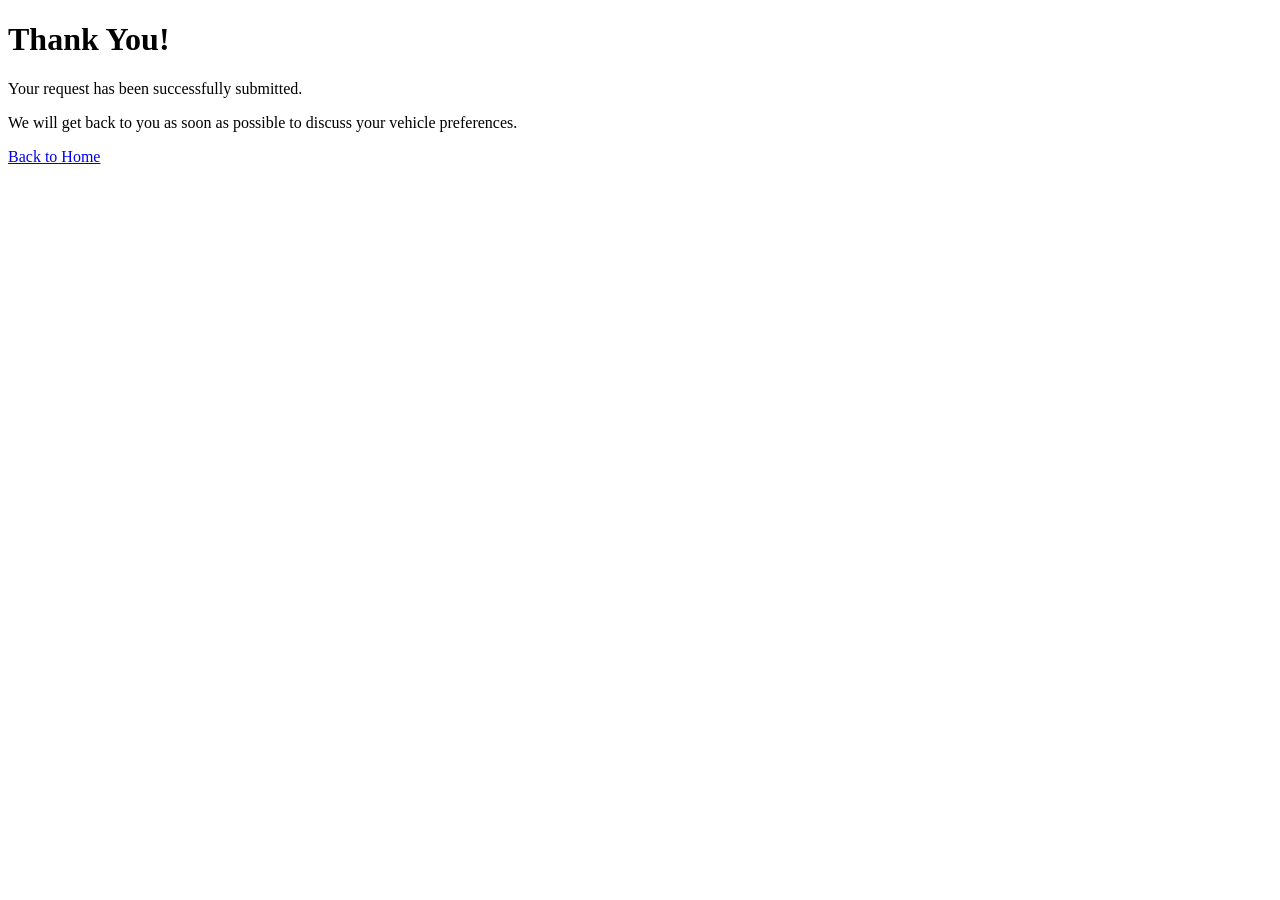
<file: src/thank-you.html>
<!DOCTYPE html>
<html lang="en">
<head>
    <meta charset="UTF-8">
    <meta name="viewport" content="width=device-width, initial-scale=1.0" />
    <title>Thank You – Elite Auto Match</title>
</head>
<body class="thank-you">
<h1>Thank You!</h1>
<p>Your request has been successfully submitted.</p>
<p>We will get back to you as soon as possible to discuss your vehicle preferences.</p>
<a class="thank-you__button button button--link" href="/">Back to Home</a>
</body>
</html>
</file>
<file: main.css>
@font-face{font-display:swap;font-family:"Poppins";font-style:normal;font-weight:400;src:url(media/405055dd680fa1dcdfa2.woff2) format("woff2")}@font-face{font-display:swap;font-family:"Poppins";font-style:normal;font-weight:500;src:url(media/08491d3f7fe7ae88ef44.woff2) format("woff2")}@font-face{font-display:swap;font-family:"Poppins";font-style:normal;font-weight:600;src:url(media/91145014c0350c248ed2.woff2) format("woff2")}:root{--primary: #fafbfa;--secondary: #2e709e;--secondary-orang: #e6a43b;--color-primary: #191431;--color-secondary: #272727;--color-secondary-light: #959595;--color-black: #000000;--color-secondary-title: rgba(21, 114, 211, 0.1);--font-family: "Poppins", sans-serif;--second-family: "Inter", sans-serif}.visually-hidden{position:absolute;left:-10000px;top:auto;width:1px;height:1px;overflow:hidden}.is-scroll-disable{overflow:hidden}.accent{color:#e6a43b;color:var(--secondary-orang)}*,*::after,*::before{box-sizing:border-box}html{scroll-behavior:smooth}body{color:#191431;color:var(--color-primary);font-family:"Poppins",sans-serif;font-size:16px;font-weight:300;line-height:1.5;margin:0;background-color:#fafbfa;background-color:var(--primary)}@media screen and (min-width: 768px){body{font-size:18px;font-weight:400}}h1,h2,h3,h4,h5,h6,p{margin-top:0}img{display:block;max-width:100%;height:auto;-o-object-fit:cover;object-fit:cover}ul{list-style-type:none;margin:0;padding:0}a{display:inline-block}address{font-style:normal}.advantage{background-color:var(--secondary-light);border-radius:24px;box-shadow:0 12px 24px 0 rgba(16,76,139,.16);padding:26px 24px}.advantage__descript{color:#959595;color:var(--color-secondary-light)}.button{display:block;border-radius:8px;padding:8px;color:#fafbfa;color:var(--primary);background-color:#e6a43b;background-color:var(--secondary-orang);border:2px solid #e6a43b;border:2px solid var(--secondary-orang);cursor:pointer;font-weight:600;font-size:14px}.button:hover{color:#e6a43b;color:var(--secondary-orang);background:rgba(0,0,0,0)}.button--link{text-decoration:none;text-align:center}@media screen and (min-width: 768px){.button{padding:16px 32px}}.car{display:flex;align-items:center;flex-direction:column;gap:25px;border-radius:16px;height:403px;position:relative;color:#fafbfa;color:var(--primary)}.car__decor{position:absolute;bottom:0;z-index:0;height:379px}.car__image{height:108px;-o-object-fit:contain;object-fit:contain}.car__content{position:relative;z-index:1;display:flex;align-items:center;flex-direction:column;text-align:center;gap:25px}.car__title{font-weight:900;font-size:38px;line-height:106%;margin-bottom:8px}.car__mark{font-weight:400;font-size:18px;color:#191431;color:var(--color-primary)}.car__about{font-weight:400;font-size:12px;line-height:142%;width:80%;margin:0 auto}.car__text{display:flex;flex-direction:column;gap:24px}.car__button{background-color:#2e709e;background-color:var(--secondary);border:2px solid #2e709e;border:2px solid var(--secondary)}.car__button:hover{background-color:rgba(0,0,0,0);color:#fafbfa;color:var(--primary)}.link{color:#2e709e;color:var(--secondary);text-decoration:none;transition:color .3s;font-weight:500}.link:hover{color:#191431;color:var(--color-primary)}.input{position:relative}.input__label{position:absolute;top:16px;left:42px}.input__control{padding:8px 24px;width:100%;font-size:16px;line-height:1.17;border-radius:8px;border:1px solid #2e709e;border:1px solid var(--secondary);background-color:rgba(0,0,0,0)}.input__control:focus{border-color:#e6a43b;border-color:var(--secondary-orang);outline:none}.input__control::-moz-placeholder{color:var(--color-secondary-dark);font-size:16px;line-height:1.17}.input__control::placeholder{color:var(--color-secondary-dark);font-size:16px;line-height:1.17}.input__control:focus::-moz-placeholder{color:var(--color-primary-dark)}.input__control:focus::placeholder{color:var(--color-primary-dark)}@media screen and (min-width: 768px){.input__control{padding:16px 42px}}.logo{gap:5px;align-items:center;display:flex;font-family:"Poppins", sans-serif;font-family:var(--font-family);font-weight:600;font-size:34px;line-height:150%;color:#2e709e;color:var(--secondary);text-wrap:nowrap}@media screen and (min-width: 768px){.logo{font-size:18px}}@media screen and (min-width: 1280px){.logo{font-size:34px}}.logo__link{color:#2e709e;color:var(--secondary)}.logo__link:hover{color:#2e709e;color:var(--secondary)}.logo__link--footer{color:#fafbfa;color:var(--primary)}.logo__link--footer:hover{color:#fafbfa;color:var(--primary)}.logo__img{height:44px;width:44px}@media screen and (min-width: 768px){.logo__img{height:24px;width:24px}}@media screen and (min-width: 1280px){.logo__img{height:47px;width:47px}}.pagination{display:flex;align-items:center;justify-content:center;gap:24px}.pagination__button{width:12px;height:12px;padding:0;background-color:#2e709e;background-color:var(--secondary);border-radius:50%}.pagination__button--active{background-color:#e6a43b;background-color:var(--secondary-orang)}.process-step{font-size:16px;line-height:150%;color:#000000;color:var(--color-black);display:flex;align-items:center;gap:10px}.process-step__text{margin:0}.service-card{display:flex;flex-direction:column;gap:18px;width:20%;text-align:center}.service-card__icon-container{margin:20px auto}.service-card__icon{fill:#fafbfa;fill:var(--primary)}.service-card__text{font-weight:500;font-size:16px;line-height:150%}@media screen and (min-width: 768px){.service-card__text{font-size:22px}}.testimonial-card{position:relative;z-index:1;padding:41px;border-radius:30px 0 0 30px;background-image:url([data-uri]);background-repeat:no-repeat;background-size:cover;color:#fafbfa;color:var(--primary)}.testimonial-card:before{position:absolute;content:"";background-image:url([data-uri]);background-repeat:no-repeat;background-size:cover;background-position:center;height:21px;width:29px;top:-8px;left:-10px}.testimonial-card__paragraph{margin:0}.testimonial-card__text{font-weight:400;font-size:18px;line-height:150%}.testimonial-card__author{font-weight:500;font-size:24px;line-height:150%;display:flex;gap:20px}.testimonial-card__img{width:62px;height:62px}.testimonial-card__from{font-weight:400;font-size:14px}.advantages-section{position:relative}.advantages-section__container{display:flex;justify-content:flex-end;text-align:center}.advantages-section__content{width:100%}@media screen and (min-width: 768px){.advantages-section__content{width:50%}}.advantages-section__list{display:flex;flex-direction:column;gap:30px}.advantages-section__image{display:none}@media screen and (min-width: 768px){.advantages-section__image{display:block;position:absolute;background-image:url(public/images/advantages-section.png);background-repeat:no-repeat;background-size:contain;background-position:center left;top:0;left:0;width:50%;height:100%}}.contacts-section{padding:4rem 0;text-align:center}.contacts-section__wrapper{width:100%}@media screen and (min-width: 768px){.contacts-section__wrapper{width:50%;margin:0 auto}}.contacts-section__contact-form{display:flex;flex-direction:column;gap:28px;width:100%;margin:0 auto;padding-top:40px}@media screen and (min-width: 768px){.contacts-section__contact-form{width:60%}}.contacts-section__button{width:50%;margin:0 auto}.contacts-section__consent{font-family:"Inter", sans-serif;font-family:var(--second-family);font-style:italic}.contacts-section__link{color:#2e709e;color:var(--secondary)}.contacts-section__link:hover{color:#191431;color:var(--color-primary)}.container{width:100%;max-width:1288px;margin:0 auto;padding:0 24px}.examples-section{position:relative}.examples-section__slider{display:flex;gap:32px;align-items:center;margin-top:40px;margin-bottom:50px}.examples-section__cars{overflow:hidden}.examples-section__list{margin-bottom:32px}.footer{background-image:url([data-uri]);background-repeat:no-repeat;background-size:cover;background-position:center;padding:52px 0;position:relative;color:#fafbfa;color:var(--primary)}.footer__container{display:flex;gap:20px;flex-direction:column}@media screen and (min-width: 768px){.footer__container{flex-direction:row}}.footer__nav,.footer__address{display:flex;flex-direction:column;gap:20px;text-align:center}@media screen and (min-width: 768px){.footer__nav,.footer__address{flex-basis:50%;flex-direction:row;text-align:left}}.footer__logo,.footer__menu{flex-grow:1}.footer__menu{display:flex;flex-direction:column;flex-grow:1;gap:16px}.footer__address-list,.footer__address-info{flex-grow:1;display:flex;flex-direction:column;gap:16px}.footer__address-link{color:#fafbfa;color:var(--primary);font-size:16px;font-weight:300;text-decoration:none}.footer__address-link:hover{color:#191431;color:var(--color-primary)}.header{position:absolute;top:0;left:0;width:100%;padding-top:16px;font-weight:500;z-index:2}@media screen and (min-width: 1280px){.header{padding-top:32px}}.header__container{display:flex;align-items:center;gap:40px}.header__nav{display:flex;align-items:center;flex-grow:1;gap:40px}.header__menu{display:none;text-wrap:nowrap}@media screen and (min-width: 768px){.header__menu{display:flex;gap:16px;flex-grow:1;justify-content:flex-end}}@media screen and (min-width: 1280px){.header__menu{gap:44px}}.header__button{display:none}@media screen and (min-width: 1280px){.header__button{display:block}}.header__burger{background-color:rgba(0,0,0,0);border:none;height:24px;width:24px;padding:0;fill:#191431;fill:var(--color-primary)}@media screen and (min-width: 768px){.header__burger{display:none}}.hero-section{padding:124px 0;position:relative}@media screen and (min-width: 768px){.hero-section{padding:200px 0}}@media screen and (min-width: 1280px){.hero-section{padding:220px 0}}.hero-section__content{width:100%;position:relative;z-index:1;display:flex;flex-direction:column;align-items:center;gap:35px}@media screen and (min-width: 768px){.hero-section__content{width:40%;align-items:flex-start}}.hero-section__title{font-weight:600;font-size:48px;line-height:100%;position:relative;text-wrap:nowrap;color:#2e709e;color:var(--secondary)}.hero-section__text{font-weight:500;font-size:18px;line-height:150%;color:#2e709e;color:var(--secondary)}.hero-section__button{margin-left:0;width:-moz-fit-content;width:fit-content;text-wrap:nowrap}.hero-section__image{display:none}@media screen and (min-width: 768px){.hero-section__image{display:block;background-repeat:no-repeat;background-position:left center;background-image:url(public/images/hero.png);position:absolute;top:0;right:0;height:100%;width:60%;z-index:0}}.mobile-menu{position:fixed;top:0;left:0;z-index:20;width:100%;height:100%;padding:16px 24px;background-color:#fafbfa;background-color:var(--primary);transform:translateX(100%);transition:transform .3s}.mobile-menu.is-open{transform:translateX(0)}.mobile-menu__btn-close{position:absolute;top:16px;right:24px;display:flex;align-items:center;justify-content:center;padding:0;fill:rgba(0,0,0,0);stroke:#2e709e;stroke:var(--secondary);background-color:rgba(0,0,0,0);border:none;cursor:pointer}.mobile-menu__list{display:flex;flex-direction:column;gap:16px;padding-top:40px}.mobile-menu__link{color:#191431;color:var(--color-primary);font-size:16px;line-height:1.5;text-decoration:none;font-weight:600}.mobile-menu__link:hover{color:#2e709e;color:var(--secondary)}.process-section{position:relative}.process-section__container{display:flex;justify-content:flex-end;flex-direction:column-reverse}.process-section__content{width:100%;position:relative;z-index:1;display:flex;flex-direction:column;align-items:center;gap:20px}@media screen and (min-width: 768px){.process-section__content{width:50%;align-items:flex-start}}.process-section__subtitle{margin:0}.process-section__list{display:flex;flex-direction:column;gap:16px}.process-section__image{display:none}@media screen and (min-width: 768px){.process-section__image{display:block;position:absolute;background-image:url(public/images/decor-progress.png);background-repeat:no-repeat;background-size:contain;background-position:center left;top:0;right:0;width:50%;height:100%}}.section{padding:20px 0}@media screen and (min-width: 768px){.section{padding:48px 0}}.section__title{font-weight:900;font-size:55px;line-height:116%;color:#2e709e;color:var(--secondary)}@media screen and (min-width: 768px){.section__title{font-size:34px;line-height:1.3}}.section__title--centered{text-align:center;margin:0 auto}.section__subtitle{line-height:130%;font-weight:400;font-size:18px}.services-section{color:#fafbfa;color:var(--primary)}.services-section__decor{display:flex;align-items:center;width:100%;height:245px;background-image:url([data-uri]);background-repeat:no-repeat;background-size:cover;background-position:center}@media screen and (min-width: 768px){.services-section__decor{width:90%;background-position:right}}.services-section__list{display:flex;justify-content:space-around;align-items:center;gap:16px}.testimonials-section{padding:4rem 0}.testimonials-section__title{margin-bottom:.5rem}.testimonials-list{display:grid;grid-template-columns:repeat(auto-fit, minmax(280px, 1fr));grid-gap:2rem;gap:2rem;padding-top:40px}.thank-you{text-align:center;padding-top:124px}.thank-you__button{width:20%;margin:0px auto 40px}

/*# sourceMappingURL=main.css.map*/
</file>
